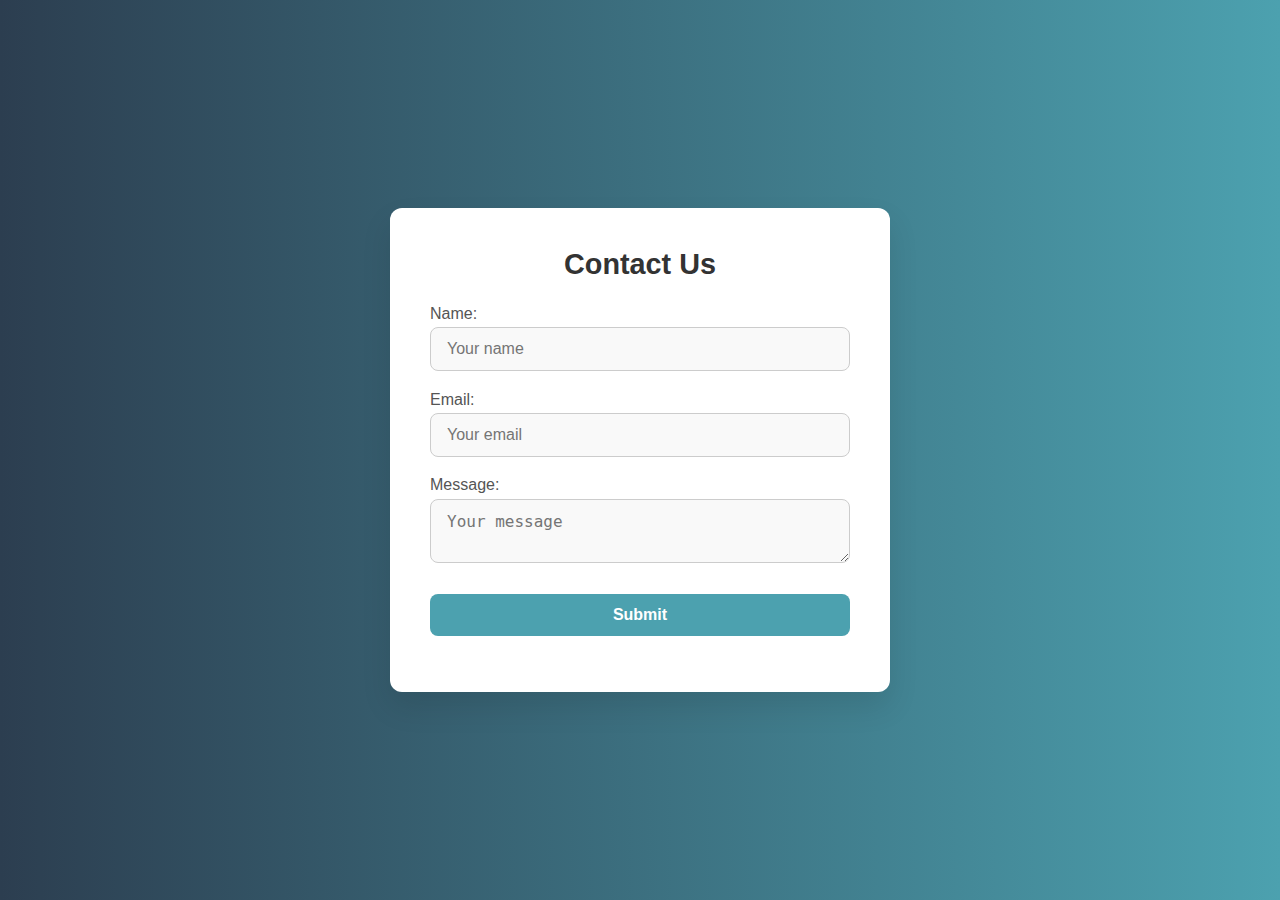
<file: task-6-contact-form/index.html>
<!DOCTYPE html>
<html lang="en">
<head>
  <meta charset="UTF-8" />
  <meta name="viewport" content="width=device-width, initial-scale=1.0"/>
  <title>Contact Form</title>
  <link rel="stylesheet" href="style.css">
</head>
<body>

  <div class="form-container">
    <h2>Contact Us</h2>
    <form id="contactForm">
      <label>Name:</label>
      <input type="text" id="name" placeholder="Your name" />
      <span class="error" id="nameError"></span>

      <label>Email:</label>
      <input type="text" id="email" placeholder="Your email" />
      <span class="error" id="emailError"></span>

      <label>Message:</label>
      <textarea id="message" placeholder="Your message"></textarea>
      <span class="error" id="messageError"></span>

      <button type="submit">Submit</button>
      <p class="success" id="successMsg"></p>
    </form>
  </div>

  <script src="script.js"></script>
</body>
</html>
</file>
<file: task-6-contact-form/style.css>
/* Reset and base styles */
* {
  margin: 0;
  padding: 0;
  box-sizing: border-box;
}

body {
  font-family: 'Segoe UI', Tahoma, Geneva, Verdana, sans-serif;
  background: linear-gradient(to right, #2c3e50, #4ca1af);
  padding: 2rem;
  min-height: 100vh;
  display: flex;
  align-items: center;
  justify-content: center;
}

.form-container {
  background: #ffffff;
  max-width: 500px;
  width: 100%;
  padding: 2.5rem;
  border-radius: 12px;
  box-shadow: 0 15px 30px rgba(0, 0, 0, 0.1);
}

.form-container h2 {
  text-align: center;
  color: #333;
  margin-bottom: 1.5rem;
  font-size: 1.8rem;
  font-weight: 600;
}

label {
  display: block;
  margin-top: 1.2rem;
  font-weight: 500;
  color: #555;
}

input, textarea {
  width: 100%;
  padding: 0.75rem 1rem;
  margin-top: 0.3rem;
  font-size: 1rem;
  border: 1px solid #ccc;
  border-radius: 8px;
  background-color: #f9f9f9;
  transition: border 0.3s;
}

input:focus, textarea:focus {
  border-color: #4ca1af;
  outline: none;
}

button {
  margin-top: 1.5rem;
  width: 100%;
  padding: 0.75rem;
  background-color: #4ca1af;
  color: white;
  border: none;
  font-size: 1rem;
  border-radius: 8px;
  cursor: pointer;
  font-weight: 600;
  transition: background-color 0.3s ease;
}

button:hover {
  background-color: #3b8a99;
}

.error {
  color: #d63031;
  font-size: 0.9rem;
  margin-top: 0.2rem;
  display: block;
}

.success {
  color: #2ecc71;
  margin-top: 1rem;
  font-weight: bold;
  text-align: center;
  font-size: 1rem;
}
</file>
